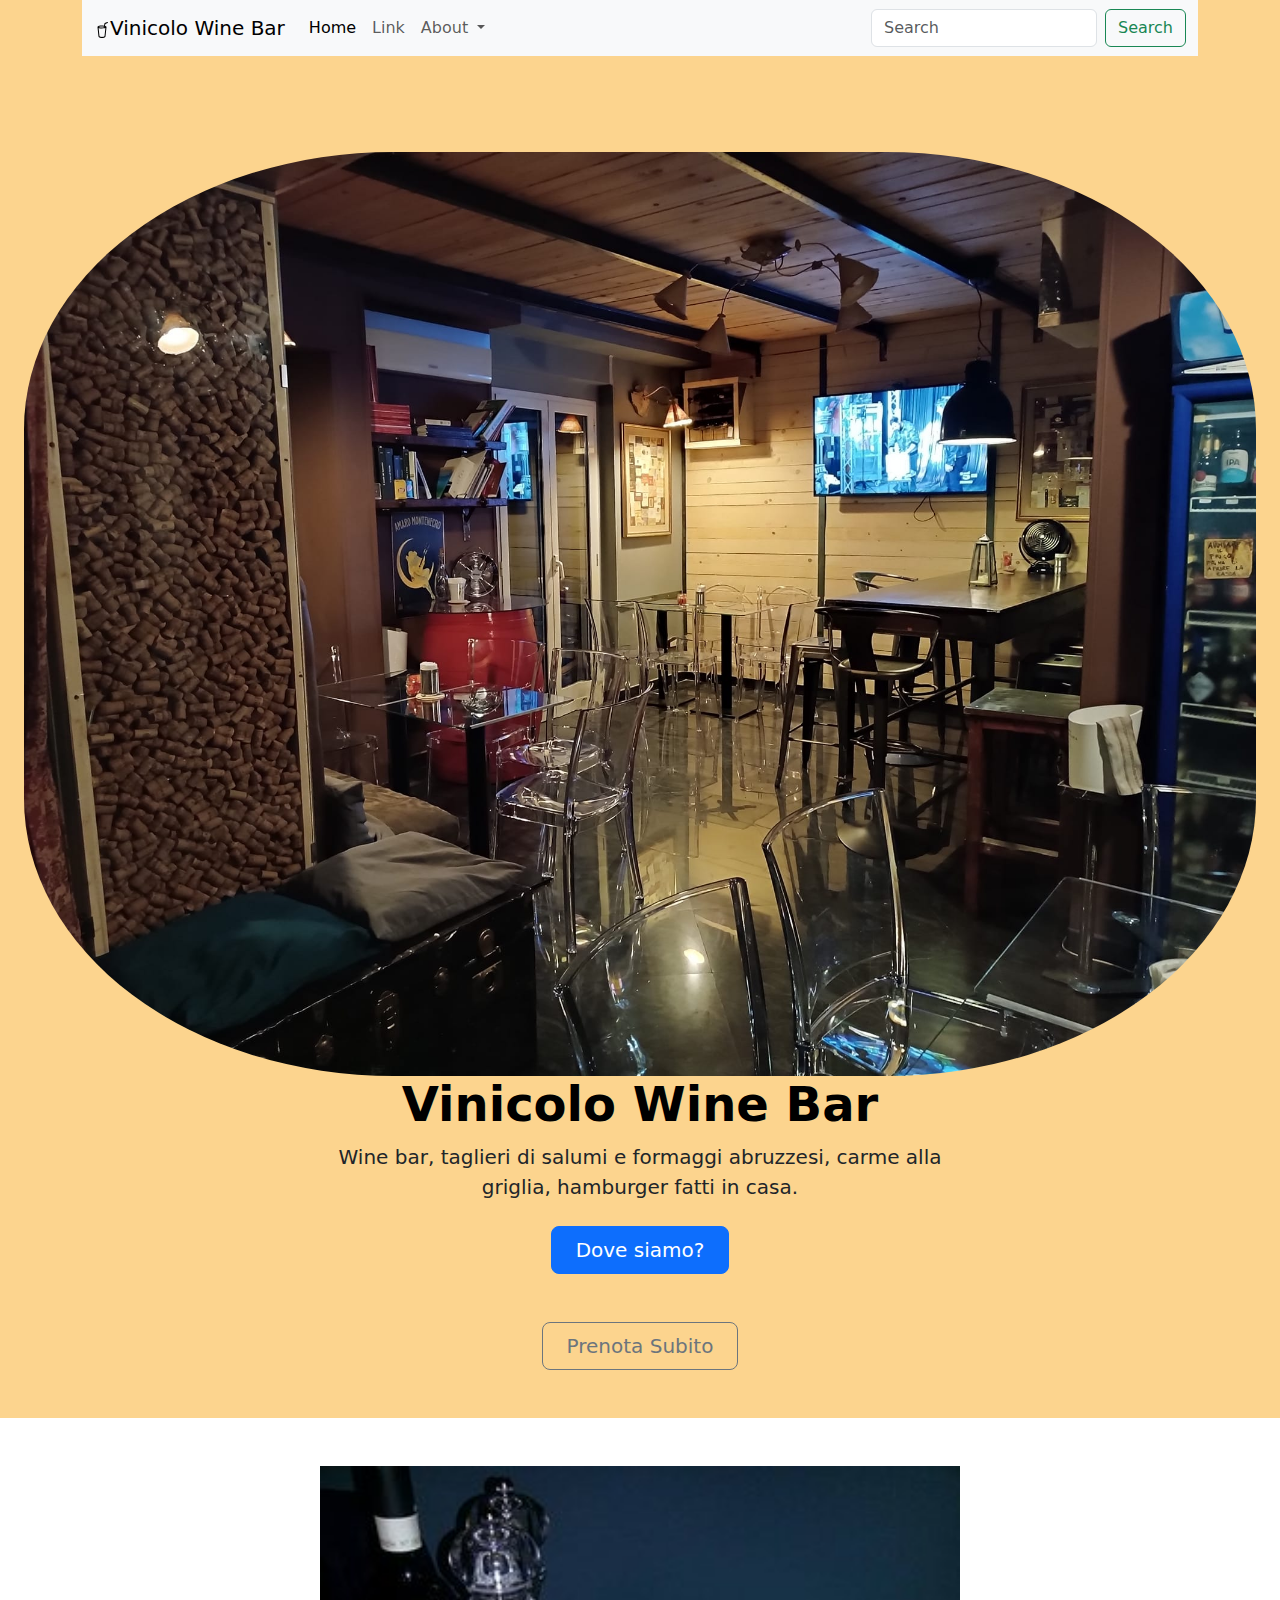
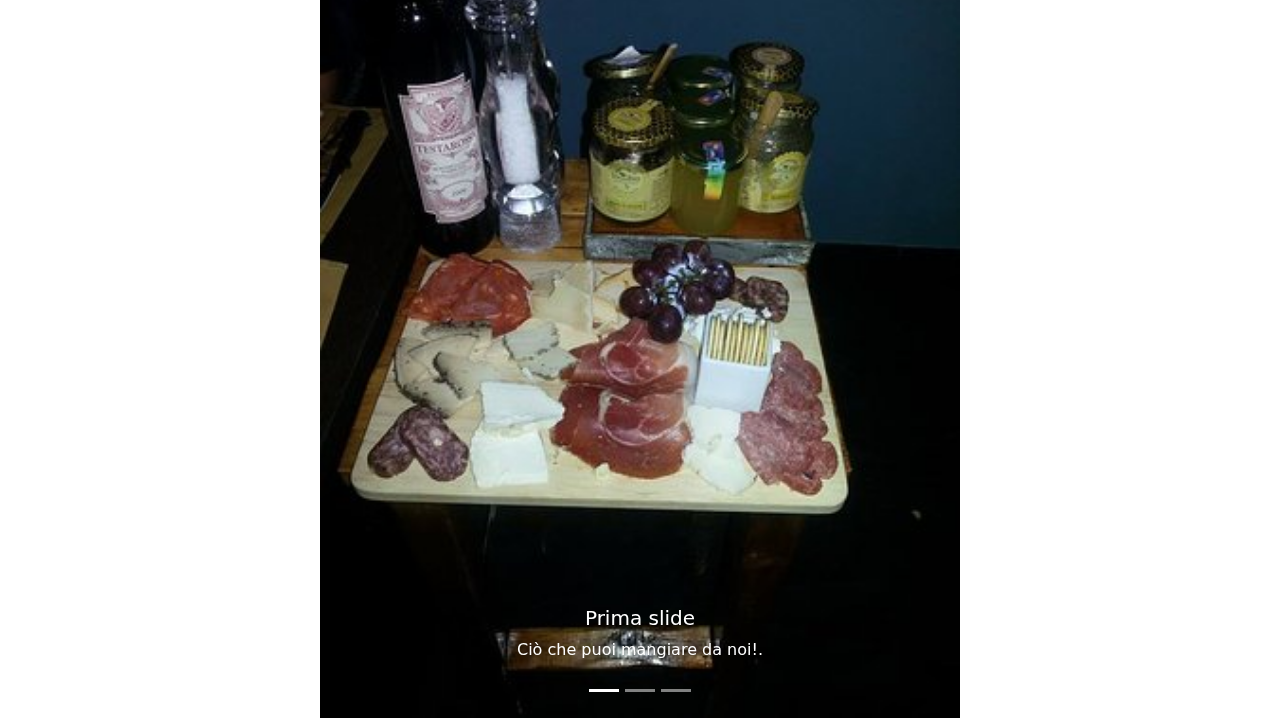
<file: Cazzeggio/index.html>
<!DOCTYPE html>
<html lang="en">
<head>
  <meta charset="UTF-8">
  <meta name="viewport" content="width=device-width, initial-scale=1.0">
  <link rel="stylesheet" href="style.css">
  <link href="https://cdn.jsdelivr.net/npm/bootstrap@5.3.3/dist/css/bootstrap.min.css" rel="stylesheet" integrity="sha384-QWTKZyjpPEjISv5WaRU9OFeRpok6YctnYmDr5pNlyT2bRjXh0JMhjY6hW+ALEwIH" crossorigin="anonymous">
  <title>Vinicolo Wine Bar</title>
</head>
<body>
  <div class="sfondo">
<div class="container">
  <nav class="navbar navbar-expand-lg bg-body-tertiary">
    <div class="container-fluid">
      <a class="navbar-brand" href="#"> <img src="./cup-straw.svg" alt="Cup logo">Vinicolo Wine Bar</a>
      <button class="navbar-toggler" type="button" data-bs-toggle="collapse" data-bs-target="#navbarSupportedContent" aria-controls="navbarSupportedContent" aria-expanded="false" aria-label="Toggle navigation">
        <span class="navbar-toggler-icon"></span>
        
      </button>
      <div class="collapse navbar-collapse" id="navbarSupportedContent">
        <ul class="navbar-nav me-auto mb-2 mb-lg-0">
          <li class="nav-item">
            <a class="nav-link active" aria-current="page" href="#top" >Home</a>
          </li>
          <li class="nav-item">
            <a class="nav-link" href="https://www.facebook.com/vinicolowinebarvillasantamaria"  draggable="true">Link</a>
          </li>
          <li class="nav-item dropdown">
            <a class="nav-link dropdown-toggle" href="#" role="button" data-bs-toggle="dropdown" aria-expanded="false">
             About
            </a>
            <ul class="dropdown-menu">
              <li><a class="dropdown-item" href="./storia/index2.html">Storia</a></li>
              <li><a class="dropdown-item" href="./Menu.pdf" target="_blank">Menu</a></li>
              <li><hr class="dropdown-divider"></li>
              <li><a class="dropdown-item" href="./vini/index1.html">Vini</a></li>
            </ul>
          </li>
        </ul>
        <form class="d-flex" role="search">
          <input class="form-control me-2" type="search" placeholder="Search" aria-label="Search">
          <button class="btn btn-outline-success" type="submit">Search</button>
        </form>
      </div>
  </nav>
  </div>
</section>

  
<div class="px-4 py-5 my-5 text-center">
    <img class="vinicolo" src="./image/Vinicolo.jpg" alt="" width="100%" height="100%">
    <h1 class="display-5 fw-bold text-body-emphasis">Vinicolo Wine Bar</h1>
    <div class="col-lg-6 mx-auto">
      <p class="lead mb-4">Wine bar, taglieri di salumi e formaggi abruzzesi, carme alla griglia, hamburger fatti in casa.</p>
      <div class="d-grid gap-2 d-sm-flex justify-content-sm-center align-items-center">
        <a href="https://maps.app.goo.gl/TVgCKZzwx7G4AQD3A" 
           class="btn btn-primary btn-lg px-4" 
           target="_blank" 
           rel="noopener noreferrer">
           Dove siamo?
        </a>
        </div>
      <div class="container text-center mt-5">
        <!-- Checkbox nascosta per il controllo -->
        <input type="checkbox" id="show-number" style="display: none;">
        
        <!-- Pulsante che agisce sulla checkbox -->
        <label for="show-number" class="btn btn-outline-secondary btn-lg px-4">Prenota Subito</label>
        
        <!-- Numero di telefono -->
        <p id="phone-number">Chiama: 328-411-0064</p>
    </div>
    </div>

      </div>
    </div>
  </div>
  <div id="carouselExampleCaptions" class="carousel slide">
    <div class="carousel-indicators">
      <button type="button" data-bs-target="#carouselExampleCaptions" data-bs-slide-to="0" class="active" aria-current="true" aria-label="Slide 1"></button>
      <button type="button" data-bs-target="#carouselExampleCaptions" data-bs-slide-to="1" aria-label="Slide 2"></button>
      <button type="button" data-bs-target="#carouselExampleCaptions" data-bs-slide-to="2" aria-label="Slide 3"></button>
    </div>
    <div class="carousel-inner">
      <div class="carousel-item active">
        <img src="./image/Cibo.jpg" class="d-block w-100" alt="Cibo">
        <div class="carousel-caption d-none d-md-block">
          <h5>Prima slide</h5>
          <p>Ciò che puoi mangiare da noi!.</p>
        </div>
      </div>
      <div class="carousel-item">
        <img src="./image/Cantia.png" class="d-block w-100" alt="Cantina">
        <div class="carousel-caption d-none d-md-block">
          <h5>Seconda slide</h5>
          <p>Un Vasto Assortimento di vini.</p>
        </div>
      </div>
      <div class="carousel-item">
        <img src="./image/Vino.jpg" class="d-block w-100" alt="Vino">
        <div class="carousel-caption d-none d-md-block">
          <h5>Terza slide</h5>
          <p>Uno dei Nostri vini cult</p>
        </div>
      </div>
    </div>
    <button class="carousel-control-prev" type="button" data-bs-target="#carouselExampleCaptions" data-bs-slide="prev">
      <span class="carousel-control-prev-icon" aria-hidden="true"></span>
      <span class="visually-hidden">Previous</span>
    </button>
    <button class="carousel-control-next" type="button" data-bs-target="#carouselExampleCaptions" data-bs-slide="next">
      <span class="carousel-control-next-icon" aria-hidden="true"></span>
      <span class="visually-hidden">Next</span>
    </button>
  </div>
  </div>
     

</body>
<script src="https://cdn.jsdelivr.net/npm/bootstrap@5.3.3/dist/js/bootstrap.bundle.min.js" integrity="sha384-YvpcrYf0tY3lHB60NNkmXc5s9fDVZLESaAA55NDzOxhy9GkcIdslK1eN7N6jIeHz" crossorigin="anonymous"></script>
</html>
</file>
<file: Cazzeggio/style.css>
.sfondo{
  background-color: rgb(252, 212, 142);
}
.vinicolo{
  border-radius: 30%;
}
 
 /* Nasconde il numero di default */
 #phone-number {
    display: none;
}

/* Mostra il numero quando il pulsante viene cliccato */
#show-number:checked ~ #phone-number {
    display: block;
    margin-top: 10px;
    font-size: 1.2rem;
    color: #8b0000; /* Rosso vino */
}

#dove-siamo{
    display: none;
    justify-content: center;
    align-items: center;
    margin: 0;

}
.carousel-inner img {
    max-width: 50%;  /* Puoi modificare questa percentuale in base alle tue esigenze */
    margin: 0 auto;  /* Centra l'immagine orizzontalmente */
  }
 /* Nascondi tutte le sezioni di default */
 .content-section {
    display: none;
  }

  /* Mostra la sezione quando è attiva tramite l'ID */
  :target {
    display: block;
  }

  /* Stile personalizzato per la sezione storia */
  #storia {
    padding: 50px;
    background-color: #f8f9fa;
  }

  #storia h1 {
    color: #8b0000; /* Rosso vino */
    margin-bottom: 20px;
  }

  #storia p {
    line-height: 1.8;
    font-size: 1.1rem;
  }
  .dropdown-menu {
    width: 300px; /* Imposta una larghezza fissa per il calendario */
    max-width: 90%; /* Impedisce che la larghezza superi il 90% della finestra */
    padding: 15px; /* Aggiungi un po' di padding per fare spazio */
    box-sizing: border-box; /* Includi padding e bordi nel calcolo della larghezza */
    font-size: 14px; /* Riduci la dimensione del testo */
  }
  
  .cal-btn {
    width: 30px; /* Rendi i pulsanti più piccoli */
    height: 30px; /* Rendi i pulsanti più piccoli */
    padding: 0; /* Rimuovi padding extra dai pulsanti */
    font-size: 12px; /* Riduci la dimensione del testo nei pulsanti */
  }
  
  .cal-month-name {
    font-size: 16px; /* Riduci la dimensione del mese */
  }
  
  .cal-weekday, .cal-btn {
    display: inline-block; /* Mostra i giorni e i pulsanti affiancati */
    text-align: center;
  }
</file>
